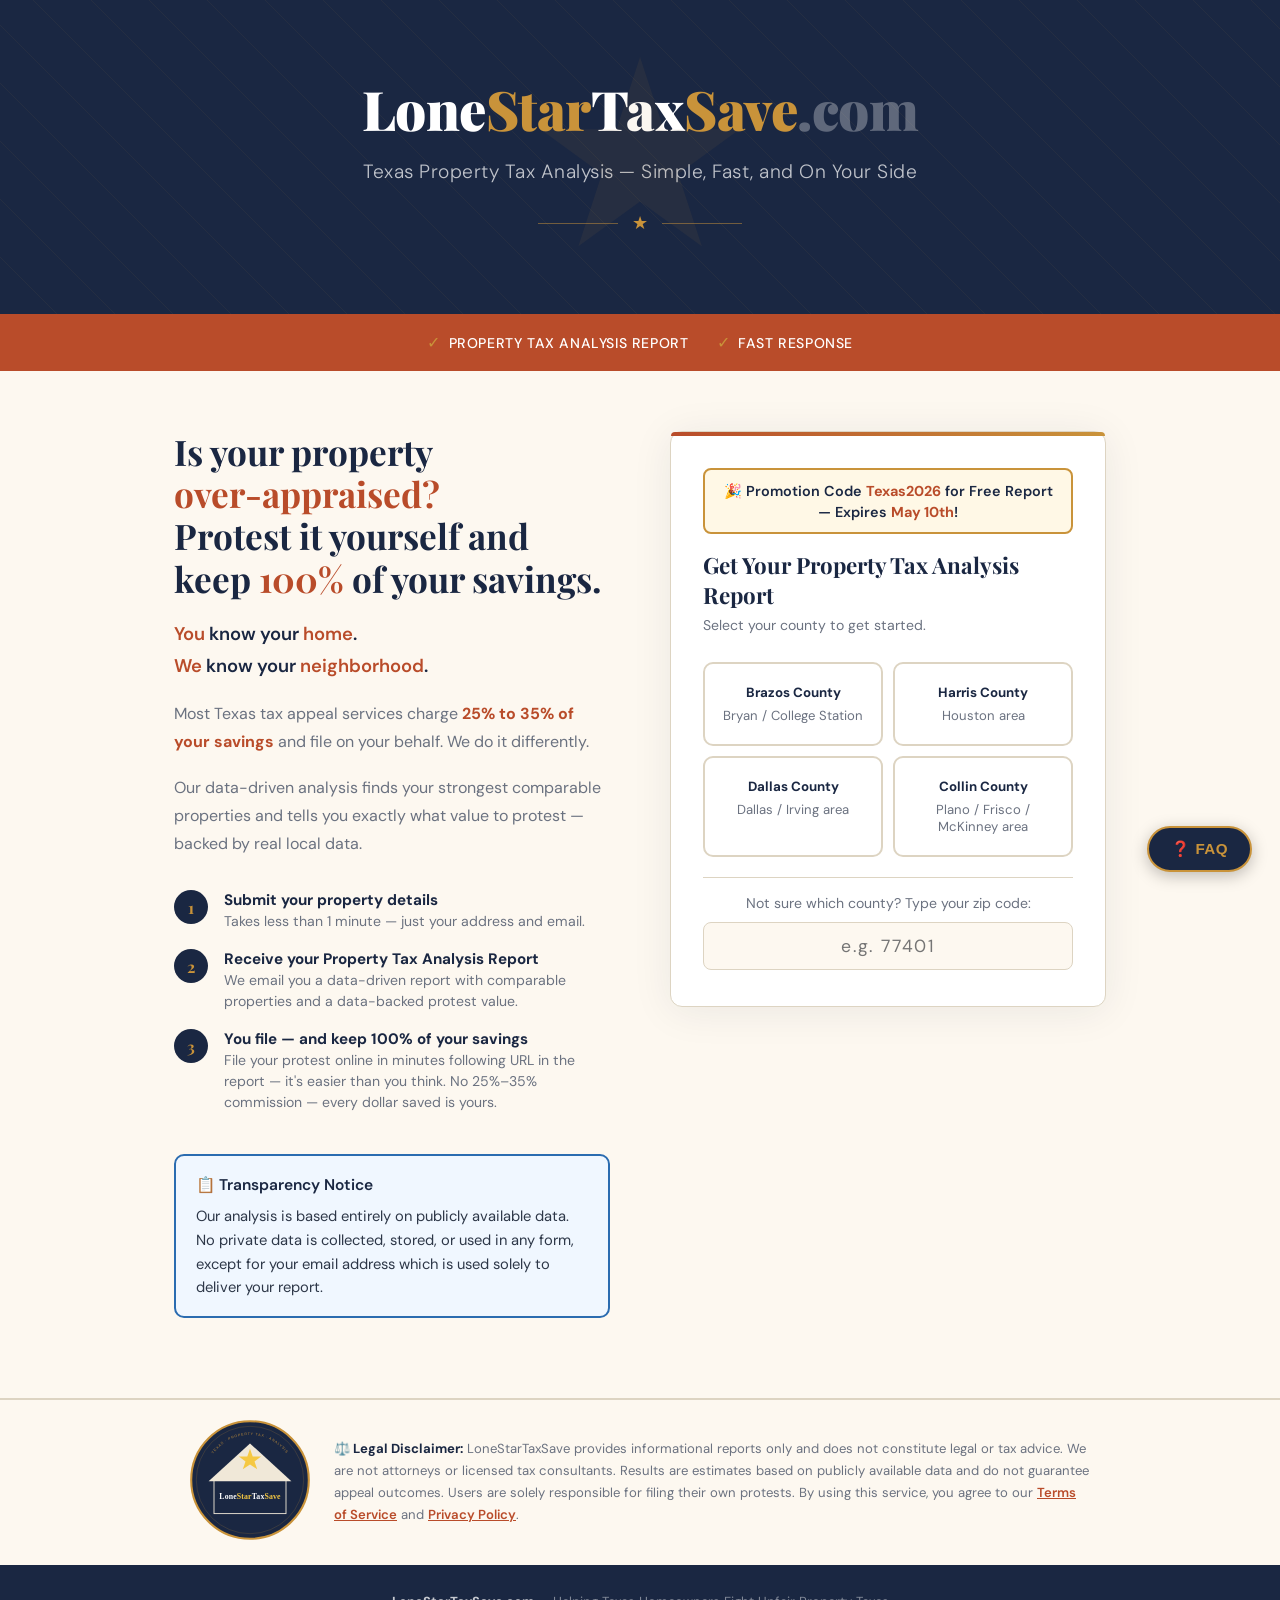
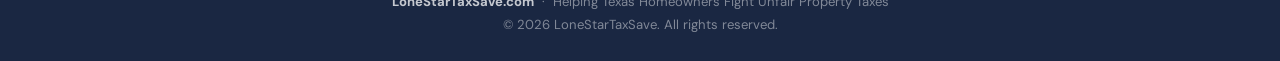
<file: index.html>
<!DOCTYPE html>
<html lang="en">
<head>
  <meta charset="UTF-8" />
  <meta name="viewport" content="width=device-width, initial-scale=1.0"/>
  <title>LoneStarTaxSave — Property Tax Analysis Service</title>
  <meta name="description" content="Free Property Tax Analysis Report for Texas homeowners. Get comparable-based evidence to protest your over-appraised property. Serving Brazos and Harris County." />
  <link rel="icon" type="image/svg+xml" href="data:image/svg+xml,<svg xmlns='http://www.w3.org/2000/svg' viewBox='0 0 100 100'><rect width='100' height='100' rx='18' fill='%231a2742'/><text y='.9em' font-size='72' x='50%' text-anchor='middle' dominant-baseline='top' fill='%23c9933a'>★</text></svg>">
  <link rel="preconnect" href="https://fonts.googleapis.com">
  <link href="https://fonts.googleapis.com/css2?family=Playfair+Display:wght@700;900&family=DM+Sans:wght@300;400;500&display=swap" rel="stylesheet">
  <style>
    *, *::before, *::after { box-sizing: border-box; margin: 0; padding: 0; }
    html, body { overflow-x: hidden; }

    :root {
      --tan:    #f5efe4;
      --cream:  #fdf8f0;
      --rust:   #b94c2a;
      --rust2:  #d95f35;
      --navy:   #1a2742;
      --gold:   #c9933a;
      --mid:    #6b7280;
      --border: #ddd4c2;
    }

    html { scroll-behavior: smooth; }

    body {
      background: var(--cream);
      color: var(--navy);
      font-family: 'DM Sans', sans-serif;
      min-height: 100vh;
      overflow-x: hidden;
    }

    /* ── HERO ───────────────────────────────────── */
    header {
      position: relative;
      background: var(--navy);
      padding: 72px 24px 80px;
      text-align: center;
      overflow: hidden;
    }
    header::before {
      content: '';
      position: absolute;
      inset: 0;
      background:
        repeating-linear-gradient(
          45deg,
          transparent,
          transparent 40px,
          rgba(201,147,58,.06) 40px,
          rgba(201,147,58,.06) 41px
        );
    }
    /* lone star */
    header::after {
      content: '★';
      position: absolute;
      top: 50%; left: 50%;
      transform: translate(-50%, -50%);
      font-size: 260px;
      color: rgba(201,147,58,.07);
      line-height: 1;
      pointer-events: none;
      user-select: none;
    }

    .site-name {
      font-family: 'Playfair Display', serif;
      font-size: clamp(2rem, 5vw, 3.4rem);
      font-weight: 900;
      color: #fff;
      letter-spacing: -.5px;
      position: relative;
    }
    .site-name span { color: var(--gold); }

    .tagline {
      margin-top: 14px;
      font-size: clamp(.95rem, 2vw, 1.2rem);
      font-weight: 300;
      color: rgba(255,255,255,.72);
      letter-spacing: .5px;
      position: relative;
    }

    .star-divider {
      margin: 28px auto 0;
      display: flex;
      align-items: center;
      justify-content: center;
      gap: 14px;
      position: relative;
    }
    .star-divider::before,
    .star-divider::after {
      content: '';
      width: 80px; height: 1px;
      background: var(--gold);
      opacity: .5;
    }
    .star-divider span { color: var(--gold); font-size: 1.1rem; }

    /* ── VALUE STRIPS ───────────────────────────── */
    .value-strip {
      background: var(--rust);
      padding: 18px 24px;
      display: flex;
      flex-wrap: wrap;
      justify-content: center;
      gap: 28px;
    }
    .value-strip p {
      color: #fff;
      font-size: .88rem;
      font-weight: 500;
      letter-spacing: .6px;
      text-transform: uppercase;
      display: flex;
      align-items: center;
      gap: 8px;
    }
    .value-strip p::before { content: '✓'; font-size: 1rem; color: var(--gold); }

    /* ── MAIN LAYOUT ────────────────────────────── */
    main {
      max-width: 980px;
      margin: 0 auto;
      padding: 60px 24px 80px;
      display: grid;
      grid-template-columns: 1fr 1fr;
      gap: 60px;
      align-items: start;
    }
    @media (max-width: 700px) {
      main { grid-template-columns: 1fr; gap: 40px; padding: 40px 20px 60px; }
      .copy h2 { font-size: clamp(1.5rem, 7vw, 2rem); }
      .form-card { padding: 28px 20px; }
    }

    /* ── LEFT COPY ──────────────────────────────── */
    .copy h2 {
      font-family: 'Playfair Display', serif;
      font-size: clamp(1.6rem, 3vw, 2.2rem);
      font-weight: 700;
      line-height: 1.2;
      color: var(--navy);
    }
    .copy h2 em {
      font-style: normal;
      color: var(--rust);
    }
    .copy p {
      margin-top: 18px;
      font-size: 1rem;
      line-height: 1.75;
      color: var(--mid);
    }

    .steps { margin-top: 32px; display: flex; flex-direction: column; gap: 18px; }
    .step {
      display: flex;
      gap: 16px;
      align-items: flex-start;
    }
    .step-num {
      flex-shrink: 0;
      width: 34px; height: 34px;
      border-radius: 50%;
      background: var(--navy);
      color: var(--gold);
      font-family: 'Playfair Display', serif;
      font-weight: 700;
      font-size: 1rem;
      display: flex; align-items: center; justify-content: center;
    }
    .step-text strong { display: block; font-size: .95rem; color: var(--navy); }
    .step-text span { font-size: .88rem; color: var(--mid); }

    /* ── FORM CARD ──────────────────────────────── */
    .form-card {
      background: #fff;
      border: 1px solid var(--border);
      border-radius: 12px;
      padding: 36px 32px;
      box-shadow: 0 4px 40px rgba(26,39,66,.08);
      position: relative;
    }
    .form-card::before {
      content: '';
      position: absolute;
      top: 0; left: 0; right: 0;
      height: 4px;
      background: linear-gradient(90deg, var(--rust), var(--gold));
      border-radius: 12px 12px 0 0;
    }

    .form-card h3 {
      font-family: 'Playfair Display', serif;
      font-size: 1.4rem;
      color: var(--navy);
      margin-bottom: 6px;
    }
    .form-card .sub {
      font-size: .88rem;
      color: var(--mid);
      margin-bottom: 28px;
    }

    label {
      display: block;
      font-size: .82rem;
      font-weight: 500;
      letter-spacing: .5px;
      text-transform: uppercase;
      color: var(--navy);
      margin-bottom: 6px;
    }
    .county-btn {
      display: flex;
      flex-direction: column;
      align-items: center;
      gap: 6px;
      padding: 20px 12px;
      background: white;
      border: 2px solid var(--border);
      border-radius: 10px;
      cursor: pointer;
      font-family: 'DM Sans', sans-serif;
      color: var(--navy);
      transition: border-color .2s, box-shadow .2s, background .2s;
      text-align: center;
    }
    .county-btn span:last-child { font-size: 0.82rem; color: var(--mid); font-weight: 400; }
    .county-btn:hover  { border-color: var(--rust); box-shadow: 0 2px 12px rgba(185,76,42,.15); }
    .county-btn.selected { border-color: var(--rust); background: #fff5f2; box-shadow: 0 2px 12px rgba(185,76,42,.15); }

    .field { margin-bottom: 18px; }

    input[type="text"],
    input[type="email"],
    input[type="number"] {
      width: 100%;
      padding: 11px 14px;
      border: 1.5px solid var(--border);
      border-radius: 7px;
      font-family: 'DM Sans', sans-serif;
      font-size: .97rem;
      color: var(--navy);
      background: var(--cream);
      transition: border-color .2s, box-shadow .2s;
      outline: none;
    }
    input:focus {
      border-color: var(--rust);
      box-shadow: 0 0 0 3px rgba(185,76,42,.12);
      background: #fff;
    }

    .row2 { display: grid; grid-template-columns: 1fr 1fr; gap: 14px; }

    .btn {
      width: 100%;
      margin-top: 8px;
      padding: 14px;
      background: var(--rust);
      color: #fff;
      border: none;
      border-radius: 7px;
      font-family: 'DM Sans', sans-serif;
      font-size: 1rem;
      font-weight: 500;
      letter-spacing: .4px;
      cursor: pointer;
      display: flex;
      align-items: center;
      justify-content: center;
      gap: 8px;
      transition: background .2s, transform .1s;
    }
    .btn:hover { background: var(--rust2); }
    .btn:active { transform: scale(.98); }
    .btn .star { color: var(--gold); font-size: 1.1rem; }

    .privacy-note {
      margin-top: 14px;
      font-size: .78rem;
      color: var(--mid);
      text-align: center;
      line-height: 1.5;
    }

    /* ── SUCCESS ────────────────────────────────── */
    .success-box {
      display: none;
      text-align: center;
      padding: 20px 0;
    }
    .success-icon {
      width: 68px; height: 68px;
      background: #f0faf4;
      border-radius: 50%;
      display: flex; align-items: center; justify-content: center;
      margin: 0 auto 20px;
      font-size: 2rem;
      border: 2px solid #4caf76;
    }
    .success-box h3 {
      font-family: 'Playfair Display', serif;
      font-size: 1.5rem;
      color: var(--navy);
      margin-bottom: 12px;
    }
    .success-box p {
      font-size: .97rem;
      color: var(--mid);
      line-height: 1.7;
    }
    .success-box .hl { color: var(--rust); font-weight: 500; }
    .referral-btn {
      padding: 9px 16px;
      border: 1.5px solid var(--navy);
      border-radius: 20px;
      background: white;
      color: var(--navy);
      font-family: 'DM Sans', sans-serif;
      font-size: 0.88rem;
      font-weight: 600;
      cursor: pointer;
      transition: background .2s, color .2s;
    }
    .referral-btn:hover { background: var(--navy); color: white; }
    .referral-btn.selected { background: var(--navy); color: white; }
    .referral-btn:disabled { opacity: 0.5; cursor: default; }

    /* ── FOOTER ─────────────────────────────────── */
    footer {
      background: var(--navy);
      color: rgba(255,255,255,.45);
      text-align: center;
      padding: 28px 24px;
      font-size: .82rem;
    }
    footer strong { color: rgba(255,255,255,.75); }
  
  .faq-section {
    background: #f5efe4;
    padding: 60px 20px;
  }
  .faq-section .section-title {
    text-align: center;
    color: #1a2742;
    font-size: 1.8rem;
    margin-bottom: 36px;
  }
  .faq-item {
    background: white;
    border-radius: 10px;
    margin-bottom: 16px;
    border: 1px solid #ddd4c2;
    overflow: hidden;
    max-width: 800px;
    margin-left: auto;
    margin-right: auto;
    margin-bottom: 16px;
  }
  .faq-question {
    padding: 20px 24px;
    font-weight: 700;
    color: #1a2742;
    font-size: 1.05rem;
    cursor: pointer;
    display: flex;
    justify-content: space-between;
    align-items: center;
  }
  .faq-question::after {
    content: "+";
    font-size: 1.4rem;
    color: #c9933a;
    font-weight: 300;
  }
  .faq-answer {
    padding: 0 24px 20px;
    color: #4b5563;
    line-height: 1.7;
    font-size: 0.97rem;
  }
  .faq-answer ul {
    margin: 8px 0 0 0;
    padding-left: 20px;
  }
  .faq-answer li {
    margin-bottom: 8px;
  }
  .faq-answer p {
    margin: 0 0 8px 0;
  }
  
  .faq-btn {
    position: fixed;
    bottom: 28px;
    right: 28px;
    background: #1a2742;
    color: #c9933a;
    border: 2px solid #c9933a;
    border-radius: 50px;
    padding: 12px 22px;
    font-size: 0.95rem;
    font-weight: 700;
    cursor: pointer;
    z-index: 999;
    box-shadow: 0 4px 16px rgba(0,0,0,0.25);
    transition: background 0.2s;
    letter-spacing: 0.03em;
  }
  .faq-btn:hover { background: #243457; }

  .faq-overlay {
    display: none;
    position: fixed;
    inset: 0;
    background: rgba(0,0,0,0.55);
    z-index: 1000;
    align-items: center;
    justify-content: center;
  }
  .faq-overlay.open { display: flex; }

  .faq-modal {
    background: white;
    border-radius: 14px;
    max-width: 680px;
    width: 92%;
    max-height: 80vh;
    overflow-y: auto;
    padding: 36px 32px;
    position: relative;
    box-shadow: 0 20px 60px rgba(0,0,0,0.3);
  }
  .faq-modal h2 {
    color: #1a2742;
    font-size: 1.5rem;
    margin: 0 0 24px;
    border-bottom: 2px solid #c9933a;
    padding-bottom: 12px;
  }
  .faq-close {
    position: absolute;
    top: 16px;
    right: 20px;
    font-size: 1.6rem;
    cursor: pointer;
    color: #6b7280;
    background: none;
    border: none;
    line-height: 1;
  }
  .faq-close:hover { color: #1a2742; }
  .faq-item {
    margin-bottom: 24px;
    border-bottom: 1px solid #f0e8d8;
    padding-bottom: 20px;
  }
  .faq-item:last-child { border-bottom: none; margin-bottom: 0; }
  .faq-q {
    font-weight: 700;
    color: #1a2742;
    font-size: 1.02rem;
    margin-bottom: 10px;
  }
  .faq-a {
    color: #4b5563;
    line-height: 1.7;
    font-size: 0.95rem;
  }
  .faq-a ul { margin: 6px 0 0; padding-left: 20px; }
  .faq-a li { margin-bottom: 6px; }
  .faq-a p { margin: 0 0 6px; }
    .cached-banner {
    display: none;
    background: #fff8e6;
    border: 2px solid #c9933a;
    border-radius: 10px;
    padding: 16px 20px;
    margin-bottom: 20px;
    color: #1a2742;
    font-size: 0.95rem;
    line-height: 1.6;
    text-align: center;
  }
  .cached-banner.show { display: block; }
  .cached-banner a { color: #b94c2a; font-weight: 600; }
</style>
</head>
<body>

<header>
  <p class="site-name">Lone<span>Star</span>Tax<span>Save</span><span style="color:rgba(255,255,255,.3)">.com</span></p>
  <p class="tagline">Texas Property Tax Analysis — Simple, Fast, and On Your Side</p>
  <div class="star-divider"><span>★</span></div>
</header>

<div class="value-strip">
  <p>Property Tax Analysis Report</p>
  <p>Fast Response</p>
</div>

<main>
  <!-- LEFT COPY -->
  <div class="copy">
    <h2>Is your property<br><em>over-appraised?</em><br>Protest it yourself and<br>keep <em>100%</em> of your savings.</h2>
    <p style="font-size:1.15rem;font-weight:600;color:var(--navy);margin-bottom:12px;"><span style="color:var(--rust);">You</span> know your <span style="color:var(--rust);">home</span>.<br><span style="color:var(--rust);">We</span> know your <span style="color:var(--rust);">neighborhood</span>.</p>
    
    <p>Most Texas tax appeal services charge <strong style="color:var(--rust)">25% to 35% of your savings</strong> and file on your behalf. We do it differently.</p>
    <p>Our data-driven analysis finds your strongest comparable properties and tells you exactly what value to protest — backed by real local data.</p>

    <div class="steps">
      <div class="step">
        <div class="step-num">1</div>
        <div class="step-text">
          <strong>Submit your property details</strong>
          <span>Takes less than 1 minute — just your address and email.</span>
        </div>
      </div>
      <div class="step">
        <div class="step-num">2</div>
        <div class="step-text">
          <strong>Receive your Property Tax Analysis Report</strong>
          <span>We email you a data-driven report with comparable properties and a data-backed protest value.</span>
        </div>
      </div>
      <div class="step">
        <div class="step-num">3</div>
        <div class="step-text">
          <strong>You file — and keep 100% of your savings</strong>
          <span>File your protest online in minutes following URL in the report  — it's easier than you think. No 25%–35% commission — every dollar saved is yours.</span>
        </div>
      </div>
      <div style="margin-top:24px;background:#f0f7ff;border:2px solid #2b6cb0;border-radius:10px;padding:16px 20px;">
        <p style="margin:0;font-size:0.97rem;color:#1a2742;font-weight:600;">
          📋 Transparency Notice
        </p>
        <p style="margin:6px 0 0;font-size:0.92rem;color:#2d3748;line-height:1.6;">
          Our analysis is based entirely on publicly available data. No private data is collected, stored, or used in any form, except for your email address which is used solely to deliver your report.
        </p>
      </div>
    </div>
  </div>

  <!-- FORM CARD -->
  <div class="form-card">
    <div id="form-section">
      <div class="cached-banner" id="cached-banner">
        📬 <strong>We already sent a report for this address!</strong><br>
        Please check your inbox and spam folder. Need help? Contact us at
        <a href="mailto:support@lonestartaxsave.com">support@lonestartaxsave.com</a>
      </div>
      <div style="background:#fff8e6;border:2px solid #c9933a;border-radius:8px;padding:10px 16px;margin-bottom:16px;text-align:center;">
        <span style="color:#1a2742;font-size:0.9rem;font-weight:600;">
          🎉 Promotion Code <strong style="color:#b94c2a;">Texas2026</strong> for Free Report — Expires <strong style="color:#b94c2a;">May 10th</strong>!
        </span>
      </div>
      <h3>Get Your Property Tax Analysis Report</h3>
      <p class="sub">Select your county to get started.</p>


      <!-- STEP 1: County Tabs + Zip Lookup -->
      <div id="county-step">

        <!-- County tabs -->
        <div id="county-list" style="display:grid;grid-template-columns:1fr 1fr;gap:10px;margin-top:16px;"></div>

        <!-- Zip code lookup -->
        <div style="margin-top:20px;padding-top:16px;border-top:1px solid #ddd4c2;">
          <p style="font-size:0.88rem;color:var(--mid);margin-bottom:10px;text-align:center;">
            Not sure which county? Type your zip code:
          </p>
          <input type="text" id="zip-input" placeholder="e.g. 77401" maxlength="5"
            oninput="handleZipInput(this.value)"
            style="width:100%;padding:12px 16px;border:1.5px solid #ddd4c2;border-radius:8px;
                   font-size:1.1rem;color:#1a2742;box-sizing:border-box;letter-spacing:0.1em;text-align:center;"/>
          <p id="zip-result" style="display:none;margin-top:10px;font-size:0.92rem;font-weight:600;color:#1a2742;text-align:center;"></p>
        </div>

        <p id="county-none" style="display:none;color:var(--mid);font-size:0.9rem;margin-top:12px;text-align:center;line-height:1.6;">
          We're not currently serving this county.<br>We're expanding — stay tuned!
        </p>
      </div>

      <!-- STEP 2: Single Dynamic Form -->
      <div id="county-form" style="display:none;">
        <div id="form-error" style="display:none;background:#fff5f5;border:1.5px solid #e53e3e;border-radius:8px;padding:12px 16px;margin-bottom:16px;color:#c53030;font-size:0.92rem;line-height:1.6;"></div>
        <div style="display:flex;align-items:center;gap:10px;margin:16px 0 20px;">
          <button onclick="backToCounty()" style="background:none;border:none;cursor:pointer;color:var(--rust);font-size:0.9rem;font-weight:600;padding:0;">← Change County</button>
          <span id="county-label" style="color:var(--mid);font-size:0.9rem;"></span>
        </div>
        <div class="field">
          <label for="f_street">Street Address  <span style="color:#6b7280; text-transform: none !important; font-weight:400;font-size:0.85rem;">(e.g., 1234 Star Dr)</span></label>
          <input type="text" id="f_street" placeholder="Match the address on your appraisal notice" />
        </div>
        <div class="field" id="f_id_field">
          <label id="f_id_label" for="f_id">Property ID <span style="color:#6b7280;font-weight:400;font-size:0.85rem;">(Optional)</span></label>
          <input type="text" id="f_id" placeholder="" />
        </div>
        <div class="field">
          <label for="f_city">City</label>
          <input type="text" id="f_city" placeholder="e.g. College Station" />
        </div>
        <div class="field">
          <label for="f_email">Your Email Address</label>
          <input type="email" id="f_email" placeholder="you@example.com" />
        </div>
        <div class="field">
          <label for="f_invite">Promo Code</label>
          <input type="text" id="f_invite" placeholder="Enter your promo code" />
        </div>
        <input type="text" name="_gotcha" style="display:none">
        <button class="btn" id="submit-btn" onclick="handleSubmit()">
          <span class="star">★</span> Submit — Get My Analysis Report
        </button>
        <p class="privacy-note">🔒 Your information is private and never sold. Texas residents only.</p>
      </div>
    </div>

    <!-- SUCCESS MESSAGE -->
    <div class="success-box" id="success-section">
      <div class="success-icon">✓</div>
      <h3>Thank You!</h3>
      <p>
        We received your request and are currently working on it.
        Please expect your <span class="hl">Property Tax Analysis Report</span> in your email within <span class="hl" id="report-timing">1 hour</span>.
      </p>
      <p style="margin-top:14px;">📬 Please check your <strong>inbox and spam/junk folder</strong>. If you find it in spam, mark it as <strong>"Not Spam"</strong> to ensure future emails reach you directly.</p>
      <p style="margin-top:14px;">💬 Questions? Contact us at <a href="mailto:support@lonestartaxsave.com" style="color:var(--rust);font-weight:600;">support@lonestartaxsave.com</a></p>

      <!-- How did you hear about us -->
      <div id="referral-section" style="margin-top:24px;padding:18px 20px;background:#fdf8f0;border-radius:10px;border:1.5px solid #ddd4c2;text-align:left;">
        <p style="font-size:0.95rem;font-weight:600;color:var(--navy);margin-bottom:12px;">How did you hear about us?</p>
        <div style="display:flex;flex-wrap:wrap;gap:10px;">
          <button onclick="selectReferral(this, 'Friends/Family')"  class="referral-btn">👥 Friends / Family</button>
          <button onclick="selectReferral(this, 'Nextdoor')"        class="referral-btn">🏘️ Nextdoor</button>
          <button onclick="selectReferral(this, 'Facebook')"        class="referral-btn">📘 Facebook</button>
          <button onclick="selectReferral(this, 'Reddit')"          class="referral-btn">🤖 Reddit</button>
          <button onclick="selectReferral(this, 'Google Search')"   class="referral-btn">🔍 Google Search</button>
          <button onclick="selectReferral(this, 'Other')"           class="referral-btn">💬 Other</button>
        </div>
        <p id="referral-thanks" style="display:none;margin-top:12px;font-size:0.88rem;color:var(--rust);font-weight:600;">Thanks for letting us know! 🙏</p>
      </div>

      <button class="btn" style="margin-top:24px;" onclick="resetForm()">
        <span class="star">★</span> Submit Another Property
      </button>
    </div>
  </div>
</main>

<!-- Legal Disclaimer Banner -->
  <div style="background:#fdf8f0;border-top:2px solid #ddd4c2;padding:20px 32px;">
    <div style="max-width:900px;margin:0 auto;display:flex;align-items:center;gap:24px;">
      <div style="flex-shrink:0;">
        <svg width="120" height="120" viewBox="0 0 400 400" xmlns="http://www.w3.org/2000/svg">
          <circle cx="200" cy="200" r="196" fill="#1a2742"/>
          <circle cx="200" cy="200" r="196" fill="none" stroke="#c9933a" stroke-width="7"/>
          <circle cx="200" cy="200" r="179" fill="none" stroke="#c9933a" stroke-width="1.5" opacity="0.4"/>
          <rect x="80" y="200" width="240" height="112" fill="#1a2742" stroke="#f0e8d8" stroke-width="3"/>
          <polygon points="62,204 200,78 338,204" fill="#f0e8d8"/>
          <polygon points="200,96 209,122 237,122 215,138 224,164 200,148 176,164 185,138 163,122 191,122" fill="#f5c842"/>
          <text x="200" y="262" text-anchor="middle" font-family="Georgia,serif" font-size="26" font-weight="700" letter-spacing="0.5">
            <tspan fill="#ffffff">Lone</tspan><tspan fill="#f5c842">Star</tspan><tspan fill="#ffffff">Tax</tspan><tspan fill="#f5c842">Save</tspan>
          </text>
          <path id="dArc" d="M 50,200 A 150,150 0 0,1 350,200" fill="none"/>
          <text font-family="Arial,sans-serif" font-size="12" fill="#c9933a" letter-spacing="2.5" opacity="0.9">
            <textPath href="#dArc" startOffset="50%" text-anchor="middle">TEXAS  ·  PROPERTY TAX  ·  ANALYSIS</textPath>
          </text>
        </svg>
      </div>
      <p style="margin:0;font-size:0.82rem;color:#6b7280;line-height:1.7;">
        <strong style="color:#1a2742;">⚖️ Legal Disclaimer:</strong> LoneStarTaxSave provides informational reports only and does not constitute legal or tax advice. We are not attorneys or licensed tax consultants. Results are estimates based on publicly available data and do not guarantee appeal outcomes. Users are solely responsible for filing their own protests. By using this service, you agree to our
        <a href="#" onclick="document.getElementById('termsModal').style.display='flex';return false;" style="color:#b94c2a;font-weight:600;">Terms of Service</a> and
        <a href="#" onclick="document.getElementById('privacyModal').style.display='flex';return false;" style="color:#b94c2a;font-weight:600;">Privacy Policy</a>.
      </p>
    </div>
  </div>

  <footer>
  <strong>LoneStarTaxSave.com</strong> &nbsp;·&nbsp; Helping Texas Homeowners Fight Unfair Property Taxes<br>
  <span style="margin-top:6px;display:inline-block">© 2026 LoneStarTaxSave. All rights reserved.</span>
</footer>

<script>
  // ── COUNTY CONFIG — add new counties here only ─────────────────────────────
  const COUNTIES = [
    {
      name:        'Brazos County',
      description: 'Bryan / College Station',
      api:         'https://api.lonestartaxsave.com/submit',
      id_label:    'Property ID',
      id_placeholder: 'e.g. 123456 — found on your appraisal notice',
      id_field:    'prop_id',
      city_hint:   'e.g. College Station',
      timing:      '1 hour',
    },
    {
      name:        'Harris County',
      description: 'Houston area',
      api:         'https://harris-api.lonestartaxsave.com/submit',
      id_label:    'Account Number',
      id_placeholder: 'e.g. 0450090000029 — 13 digits on your HCAD notice',
      id_field:    'acct',
      city_hint:   'e.g. Houston',
      timing:      'minutes',
    },
    {
      name:        'Dallas County',
      description: 'Dallas / Irving area',
      api:         'https://dallas-api.lonestartaxsave.com/submit',
      id_label:    'Account Number',
      id_placeholder: 'e.g. 00000123456789 — found on your DCAD notice',
      id_field:    'acct',
      city_hint:   'e.g. Dallas',
      timing:      'minutes',
    },
    {
      name:        'Collin County',
      description: 'Plano / Frisco / McKinney area',
      api:         'https://collin-api.lonestartaxsave.com/submit',
      id_label:    'Property ID',
      id_placeholder: 'e.g. 2761347 — found on your CCAD notice',
      id_field:    'acct',
      city_hint:   'e.g. Plano',
      timing:      'minutes',
    },
  ];

  let selectedCounty = null;

  // ── ZIP → COUNTY MAPPING ──────────────────────────────────────────────────
  const ZIP_TO_COUNTY = {"75001":"Dallas County","75002":"Collin County","75006":"Dallas County","75007":"Dallas County","75009":"Collin County","75011":"Dallas County","75013":"Collin County","75014":"Dallas County","75015":"Dallas County","75016":"Dallas County","75017":"Dallas County","75019":"Dallas County","75023":"Collin County","75024":"Collin County","75025":"Collin County","75026":"Collin County","75030":"Dallas County","75033":"Collin County","75034":"Collin County","75035":"Collin County","75037":"Dallas County","75038":"Dallas County","75039":"Dallas County","75040":"Dallas County","75041":"Dallas County","75042":"Dallas County","75043":"Dallas County","75044":"Dallas County","75045":"Dallas County","75046":"Dallas County","75047":"Dallas County","75048":"Collin County","75049":"Dallas County","75050":"Dallas County","75051":"Dallas County","75052":"Dallas County","75053":"Dallas County","75054":"Dallas County","75059":"Dallas County","75060":"Dallas County","75061":"Dallas County","75062":"Dallas County","75063":"Dallas County","75064":"Dallas County","75069":"Collin County","75070":"Collin County","75071":"Collin County","75072":"Collin County","75074":"Collin County","75075":"Collin County","75078":"Collin County","75080":"Collin County","75081":"Dallas County","75082":"Collin County","75083":"Dallas County","75085":"Dallas County","75086":"Collin County","75088":"Dallas County","75089":"Dallas County","75093":"Collin County","75094":"Collin County","75097":"Collin County","75098":"Collin County","75099":"Dallas County","75104":"Dallas County","75106":"Dallas County","75115":"Dallas County","75116":"Dallas County","75121":"Collin County","75123":"Dallas County","75125":"Dallas County","75134":"Dallas County","75137":"Dallas County","75138":"Dallas County","75141":"Dallas County","75146":"Dallas County","75149":"Dallas County","75150":"Dallas County","75154":"Dallas County","75159":"Dallas County","75164":"Collin County","75166":"Collin County","75172":"Dallas County","75173":"Collin County","75180":"Dallas County","75181":"Dallas County","75182":"Dallas County","75185":"Dallas County","75187":"Dallas County","75189":"Collin County","75201":"Dallas County","75202":"Dallas County","75203":"Dallas County","75204":"Dallas County","75205":"Dallas County","75206":"Dallas County","75207":"Dallas County","75208":"Dallas County","75209":"Dallas County","75210":"Dallas County","75211":"Dallas County","75212":"Dallas County","75214":"Dallas County","75215":"Dallas County","75216":"Dallas County","75217":"Dallas County","75218":"Dallas County","75219":"Dallas County","75220":"Dallas County","75221":"Dallas County","75222":"Dallas County","75223":"Dallas County","75224":"Dallas County","75225":"Dallas County","75226":"Dallas County","75227":"Dallas County","75228":"Dallas County","75229":"Dallas County","75230":"Dallas County","75231":"Dallas County","75232":"Dallas County","75233":"Dallas County","75234":"Dallas County","75235":"Dallas County","75236":"Dallas County","75237":"Dallas County","75238":"Dallas County","75239":"Dallas County","75240":"Dallas County","75241":"Dallas County","75242":"Dallas County","75243":"Dallas County","75244":"Dallas County","75245":"Dallas County","75246":"Dallas County","75247":"Dallas County","75248":"Dallas County","75249":"Dallas County","75250":"Dallas County","75251":"Dallas County","75252":"Collin County","75253":"Dallas County","75254":"Dallas County","75258":"Dallas County","75260":"Dallas County","75262":"Dallas County","75263":"Dallas County","75264":"Dallas County","75265":"Dallas County","75266":"Dallas County","75267":"Dallas County","75270":"Dallas County","75275":"Dallas County","75277":"Dallas County","75283":"Dallas County","75284":"Dallas County","75285":"Dallas County","75286":"Dallas County","75287":"Collin County","75295":"Dallas County","75301":"Dallas County","75303":"Dallas County","75310":"Dallas County","75312":"Dallas County","75313":"Dallas County","75315":"Dallas County","75320":"Dallas County","75323":"Dallas County","75326":"Dallas County","75334":"Dallas County","75336":"Dallas County","75339":"Dallas County","75340":"Dallas County","75342":"Dallas County","75343":"Dallas County","75344":"Dallas County","75346":"Dallas County","75353":"Dallas County","75354":"Dallas County","75355":"Dallas County","75356":"Dallas County","75357":"Dallas County","75358":"Dallas County","75359":"Dallas County","75360":"Dallas County","75363":"Dallas County","75364":"Dallas County","75367":"Dallas County","75368":"Dallas County","75369":"Dallas County","75370":"Collin County","75371":"Dallas County","75372":"Dallas County","75373":"Dallas County","75374":"Dallas County","75376":"Dallas County","75378":"Dallas County","75379":"Dallas County","75380":"Dallas County","75381":"Dallas County","75382":"Dallas County","75386":"Dallas County","75387":"Dallas County","75388":"Dallas County","75389":"Dallas County","75390":"Dallas County","75391":"Dallas County","75392":"Dallas County","75393":"Dallas County","75394":"Dallas County","75395":"Dallas County","75396":"Dallas County","75397":"Dallas County","75398":"Dallas County","75407":"Collin County","75409":"Collin County","75424":"Collin County","75442":"Collin County","75454":"Collin County","75485":"Collin County","77001":"Harris County","77002":"Harris County","77003":"Harris County","77004":"Harris County","77005":"Harris County","77006":"Harris County","77007":"Harris County","77008":"Harris County","77009":"Harris County","77010":"Harris County","77011":"Harris County","77012":"Harris County","77013":"Harris County","77014":"Harris County","77015":"Harris County","77016":"Harris County","77017":"Harris County","77018":"Harris County","77019":"Harris County","77020":"Harris County","77021":"Harris County","77022":"Harris County","77023":"Harris County","77024":"Harris County","77025":"Harris County","77026":"Harris County","77027":"Harris County","77028":"Harris County","77029":"Harris County","77030":"Harris County","77031":"Harris County","77032":"Harris County","77033":"Harris County","77034":"Harris County","77035":"Harris County","77036":"Harris County","77037":"Harris County","77038":"Harris County","77039":"Harris County","77040":"Harris County","77041":"Harris County","77042":"Harris County","77043":"Harris County","77044":"Harris County","77045":"Harris County","77046":"Harris County","77047":"Harris County","77048":"Harris County","77049":"Harris County","77050":"Harris County","77051":"Harris County","77052":"Harris County","77053":"Harris County","77054":"Harris County","77055":"Harris County","77056":"Harris County","77057":"Harris County","77058":"Harris County","77059":"Harris County","77060":"Harris County","77061":"Harris County","77062":"Harris County","77063":"Harris County","77064":"Harris County","77065":"Harris County","77066":"Harris County","77067":"Harris County","77068":"Harris County","77069":"Harris County","77070":"Harris County","77071":"Harris County","77072":"Harris County","77073":"Harris County","77074":"Harris County","77075":"Harris County","77076":"Harris County","77077":"Harris County","77078":"Harris County","77079":"Harris County","77080":"Harris County","77081":"Harris County","77082":"Harris County","77083":"Harris County","77084":"Harris County","77085":"Harris County","77086":"Harris County","77087":"Harris County","77088":"Harris County","77089":"Harris County","77090":"Harris County","77091":"Harris County","77092":"Harris County","77093":"Harris County","77094":"Harris County","77095":"Harris County","77096":"Harris County","77097":"Harris County","77098":"Harris County","77099":"Harris County","77201":"Harris County","77202":"Harris County","77203":"Harris County","77204":"Harris County","77205":"Harris County","77206":"Harris County","77207":"Harris County","77208":"Harris County","77209":"Harris County","77210":"Harris County","77212":"Harris County","77213":"Harris County","77215":"Harris County","77216":"Harris County","77217":"Harris County","77218":"Harris County","77219":"Harris County","77220":"Harris County","77221":"Harris County","77222":"Harris County","77223":"Harris County","77224":"Harris County","77225":"Harris County","77226":"Harris County","77227":"Harris County","77228":"Harris County","77229":"Harris County","77230":"Harris County","77231":"Harris County","77233":"Harris County","77234":"Harris County","77235":"Harris County","77236":"Harris County","77237":"Harris County","77238":"Harris County","77240":"Harris County","77241":"Harris County","77242":"Harris County","77243":"Harris County","77244":"Harris County","77245":"Harris County","77246":"Harris County","77247":"Harris County","77248":"Harris County","77249":"Harris County","77250":"Harris County","77251":"Harris County","77252":"Harris County","77253":"Harris County","77254":"Harris County","77255":"Harris County","77256":"Harris County","77257":"Harris County","77258":"Harris County","77259":"Harris County","77260":"Harris County","77261":"Harris County","77262":"Harris County","77263":"Harris County","77265":"Harris County","77266":"Harris County","77267":"Harris County","77268":"Harris County","77269":"Harris County","77270":"Harris County","77271":"Harris County","77272":"Harris County","77273":"Harris County","77274":"Harris County","77275":"Harris County","77276":"Harris County","77277":"Harris County","77278":"Harris County","77279":"Harris County","77280":"Harris County","77281":"Harris County","77282":"Harris County","77284":"Harris County","77285":"Harris County","77286":"Harris County","77287":"Harris County","77288":"Harris County","77289":"Harris County","77290":"Harris County","77291":"Harris County","77292":"Harris County","77293":"Harris County","77294":"Harris County","77296":"Harris County","77297":"Harris County","77298":"Harris County","77299":"Harris County","77315":"Harris County","77325":"Harris County","77336":"Harris County","77337":"Harris County","77338":"Harris County","77339":"Harris County","77345":"Harris County","77346":"Harris County","77347":"Harris County","77357":"Harris County","77373":"Harris County","77375":"Harris County","77377":"Harris County","77379":"Harris County","77383":"Harris County","77388":"Harris County","77389":"Harris County","77391":"Harris County","77396":"Harris County","77401":"Harris County","77402":"Harris County","77410":"Harris County","77411":"Harris County","77413":"Harris County","77429":"Harris County","77433":"Harris County","77447":"Harris County","77449":"Harris County","77450":"Harris County","77484":"Harris County","77491":"Harris County","77492":"Harris County","77493":"Harris County","77501":"Harris County","77502":"Harris County","77503":"Harris County","77504":"Harris County","77505":"Harris County","77506":"Harris County","77507":"Harris County","77508":"Harris County","77520":"Harris County","77521":"Harris County","77522":"Harris County","77530":"Harris County","77532":"Harris County","77536":"Harris County","77546":"Harris County","77547":"Harris County","77562":"Harris County","77571":"Harris County","77572":"Harris County","77581":"Harris County","77586":"Harris County","77587":"Harris County","77598":"Harris County","77801":"Brazos County","77802":"Brazos County","77803":"Brazos County","77805":"Brazos County","77806":"Brazos County","77807":"Brazos County","77808":"Brazos County","77840":"Brazos County","77841":"Brazos County","77842":"Brazos County","77843":"Brazos County","77844":"Brazos County","77845":"Brazos County","77859":"Brazos County","77862":"Brazos County","77866":"Brazos County","77868":"Brazos County","77881":"Brazos County"}
    
  // ── BUILD COUNTY TABS ──────────────────────────────────────────────────────
  function buildCountyList() {
    const list = document.getElementById('county-list');
    list.innerHTML = '';
    COUNTIES.forEach(c => {
      const btn = document.createElement('button');
      btn.className = 'county-btn';
      btn.innerHTML = `<span style="font-weight:700;color:var(--navy);">${c.name}</span><span>${c.description}</span>`;
      btn.onclick = () => selectCounty(c);
      list.appendChild(btn);
    });
  }

  // ── ZIP LOOKUP ─────────────────────────────────────────────────────────────
  function handleZipInput(val) {
    const zip     = val.trim();
    const result  = document.getElementById('zip-result');
    const noMatch = document.getElementById('county-none');
    result.style.display  = 'none';
    noMatch.style.display = 'none';
    if (zip.length < 5) return;
    const countyName = ZIP_TO_COUNTY[zip]; // e.g. "Harris County"
    if (countyName) {
      const county = COUNTIES.find(c => c.name === countyName);
      if (county) {
        // We serve this county
        result.style.display = 'block';
        result.innerHTML = `✅ Zip <strong>${zip}</strong> → <span style="color:var(--rust);">${countyName}</span>. Loading your form...`;
        setTimeout(() => selectCounty(county), 600);
      } else {
        // Texas county but not served yet
        noMatch.style.display = 'block';
        noMatch.innerHTML = `Zip <strong>${zip}</strong> is in <strong>${countyName}</strong>. We don't serve this county yet — we're expanding soon!`;
      }
    } else if (zip.length === 5) {
      // Not found at all
      noMatch.style.display = 'block';
      noMatch.innerHTML = `Sorry we don't serve that area yet — we're expanding soon! Please select a county above if yours is listed.`;
    }
  }

  // ── SELECT COUNTY ──────────────────────────────────────────────────────────
  function selectCounty(county) {
    selectedCounty = county;
    document.getElementById('county-step').style.display  = 'none';
    document.getElementById('county-form').style.display  = 'block';
    document.getElementById('county-label').textContent   = `${county.name} County — ${county.description}`;
    document.getElementById('f_city').placeholder         = county.city_hint;
    document.getElementById('f_id_label').innerHTML       =
      `${county.id_label} <span style="color:#6b7280;font-weight:400;font-size:0.85rem;">(Optional)</span>`;
    document.getElementById('f_id').placeholder           = county.id_placeholder;
    ['f_street','f_id','f_city','f_email','f_invite'].forEach(id => {
      document.getElementById(id).value = '';
    });
    const errDiv = document.getElementById('form-error');
    errDiv.style.display = 'none';
    errDiv.textContent   = '';
    const btn = document.getElementById('submit-btn');
    btn.disabled = false;
    btn.innerHTML = '<span class="star">★</span> Submit — Get My Analysis Report';
  }

  function backToCounty() {
    selectedCounty = null;
    document.getElementById('county-step').style.display = 'block';
    document.getElementById('county-form').style.display = 'none';
    if (document.getElementById('zip-input')) {
      document.getElementById('zip-input').value = '';
      document.getElementById('zip-result').style.display = 'none';
    }
    document.getElementById('county-none').style.display = 'none';
  }

  function selectReferral(btn, source) {
    // Highlight selected, disable all
    const btns = document.querySelectorAll('.referral-btn');
    btns.forEach(b => { b.classList.remove('selected'); b.disabled = true; });
    btn.classList.add('selected');
    document.getElementById('referral-thanks').style.display = 'block';
    // POST to backend
    fetch('https://api.lonestartaxsave.com/referral', {
      method: 'POST',
      headers: { 'Content-Type': 'application/json' },
      body: JSON.stringify({ source: source })
    }).catch(() => {}); // silent fail — not critical
  }

  function resetForm() {
    document.getElementById('success-section').style.display = 'none';
    document.getElementById('form-section').style.display    = 'block';
    // Reset referral box
    const btns = document.querySelectorAll('.referral-btn');
    btns.forEach(b => { b.classList.remove('selected'); b.disabled = false; });
    document.getElementById('referral-thanks').style.display = 'none';
    backToCounty();
  }

  // ── SUBMIT ─────────────────────────────────────────────────────────────────
  async function handleSubmit() {
    if (!selectedCounty) return;

    const street     = document.getElementById('f_street').value.trim();
    const city       = document.getElementById('f_city').value.trim();
    const email      = document.getElementById('f_email').value.trim();
    const inviteCode = document.getElementById('f_invite').value.trim();
    const idVal      = document.getElementById('f_id').value.trim();

    if (inviteCode !== 'Texas2026') {
      showError('Invalid promo code. Please check your code and try again.');
      return;
    }
    if (!street || !city || !email) {
      showError('Please fill in all required fields before submitting.');
      return;
    }
    const emailRx = /^[^\s@]+@[^\s@]+\.[^\s@]+$/;
    if (!emailRx.test(email)) {
      showError('Please enter a valid email address.');
      return;
    }

    const btn = document.getElementById('submit-btn');
    btn.disabled  = true;
    btn.innerHTML = 'Submitting…';
    const errDiv  = document.getElementById('form-error');
    errDiv.style.display = 'none';
    errDiv.textContent   = '';

    const body = {
      street_address: street,
      invite_code:    inviteCode,
      city,
      email,
      [selectedCounty.id_field]: idVal,
    };

    try {
      const response = await fetch(selectedCounty.api, {
        method:  'POST',
        headers: { 'Content-Type': 'application/json', 'Accept': 'application/json' },
        body:    JSON.stringify(body),
      });

      if (response.ok) {
        const data = await response.json();
        if (data.error) {
          showError(data.error);
          btn.disabled  = false;
          btn.innerHTML = '<span class="star">★</span> Submit — Get My Analysis Report';
          return;
        }
        if (data.cached) {
          document.getElementById('cached-banner').classList.add('show');
          document.getElementById('cached-banner').scrollIntoView({behavior:'smooth'});
          btn.disabled  = false;
          btn.innerHTML = '<span class="star">★</span> Submit — Get My Analysis Report';
          return;
        }
        document.getElementById('form-section').style.display    = 'none';
        document.getElementById('success-section').style.display = 'block';
        const timing = document.getElementById('report-timing');
        if (timing) timing.textContent = selectedCounty.timing;
      } else {
        const data = await response.json().catch(() => ({}));
        showError(data?.errors?.[0]?.message || 'Submission failed. Please try again.');
        btn.disabled  = false;
        btn.innerHTML = '<span class="star">★</span> Submit — Get My Analysis Report';
      }
    } catch (err) {
      showError('Network error. Please check your connection and try again.');
      btn.disabled  = false;
      btn.innerHTML = '<span class="star">★</span> Submit — Get My Analysis Report';
    }
  }

  function showError(msg) {
    const errDiv = document.getElementById('form-error');
    errDiv.textContent   = msg;
    errDiv.style.display = 'block';
    errDiv.scrollIntoView({behavior:'smooth', block:'nearest'});
  }

  // ── INIT ───────────────────────────────────────────────────────────────────
  document.addEventListener('DOMContentLoaded', () => buildCountyList());
</script>


  <!-- FAQ Button -->
  <button class="faq-btn" onclick="document.getElementById('faqOverlay').classList.add('open')">
    ❓ FAQ
  </button>

  <!-- FAQ Modal -->
  <div class="faq-overlay" id="faqOverlay" onclick="if(event.target===this)this.classList.remove('open')">
    <div class="faq-modal">
      <button class="faq-close" onclick="document.getElementById('faqOverlay').classList.remove('open')">&times;</button>
      <h2>Frequently Asked Questions</h2>

      <div class="faq-item">
        <div class="faq-q">What are valid reasons to protest?</div>
        <div class="faq-a">
          <p>You can protest your appraisal if you believe:</p>
          <ul>
            <li>The appraised (market) value is higher than your property's actual market value.</li>
            <li>Your property was appraised unequally compared to similar neighboring properties.</li>
            <li>There are errors in the appraisal records — such as incorrect size, condition, or ownership information.</li>
          </ul>
        </div>
      </div>

      <div class="faq-item">
        <div class="faq-q">What evidence should I bring?</div>
        <div class="faq-a">
          <p>Strong evidence makes a stronger case. Bring as much of the following as you can:</p>
          <ul>
            <li>The protest report you received from us — it includes comparable property data and a suggested fair value.</li>
            <li>Photos of your property showing needed repairs, damage, or issues affecting value.</li>
            <li>Repair receipts, contractor estimates, or inspection reports.</li>
            <li>An independent appraisal or insurance valuation if available.</li>
            <li>Documentation of any errors in the appraisal record (e.g., incorrect square footage).</li>
          </ul>
        </div>
      </div>

      <div class="faq-item">
        <div class="faq-q">Which counties are currently covered?</div>
        <div class="faq-a">
          <p>We currently support <strong>Brazos County</strong> (College Station, Bryan, and surrounding areas),  <strong>Harris County</strong> (Houston area),  <strong>Dallas County</strong> (Dalls, Irving areas) and  <strong>Collin County</strong> (Plano / Frisco / McKinney area areas) for the 2026 tax year.</p>
          <p>We plan to expand to additional Texas counties in the future. If you would like us to cover your county, please contact us at <a href="mailto:support@lonestartaxsave.com" style="color:#b94c2a;font-weight:600;">support@lonestartaxsave.com</a>.</p>
        </div>
      </div>

      <div class="faq-item">
        <div class="faq-q">How do I submit my appeal?</div>
        <div class="faq-a">
          <p>You have two options:</p>
          <ul>
            <li><strong>By mail:</strong> Complete the <em>Property Owner's Notice of Protest</em> form you received for 2026. Use the information in your protest report to fill out Section 4, then mail it along with any supporting evidence to:<br><strong style="color:#1a2742;">your county CAD address.</strong></li>
            <li><strong>Online:</strong> File your protest directly following the appeal link in the email you receive from us.</li>
          </ul>
        </div>
      </div>

      <div class="faq-item">
        <div class="faq-q">About us?</div>
        <div class="faq-a">
          <p>We are homeowners like you based in College Station. We are pround Aggies. Our team consists of data analysts, AI specialists and realtor agents.</p>
        </ul>
        </div>
      </div>

    </div>
  </div>
  <!-- Terms of Service Modal -->
  <div id="termsModal" style="display:none;position:fixed;inset:0;background:rgba(0,0,0,0.55);z-index:2000;align-items:center;justify-content:center;" onclick="if(event.target===this)this.style.display='none'">
    <div style="background:white;border-radius:14px;max-width:680px;width:92%;max-height:80vh;overflow-y:auto;padding:36px 32px;position:relative;">
      <button onclick="document.getElementById('termsModal').style.display='none'" style="position:absolute;top:16px;right:20px;font-size:1.6rem;cursor:pointer;color:#6b7280;background:none;border:none;">&times;</button>
      <h2 style="color:#1a2742;border-bottom:2px solid #c9933a;padding-bottom:12px;margin:0 0 20px;">Terms of Service</h2>
      <p style="color:#4b5563;line-height:1.7;font-size:0.95rem;">
        <strong>1. Informational Purpose Only</strong><br>
        LoneStarTaxSave provides property tax appraisal analysis reports for informational purposes only. Nothing on this website or in our reports constitutes legal, tax, or financial advice. We are not attorneys or licensed tax consultants.
      </p>
      <p style="color:#4b5563;line-height:1.7;font-size:0.95rem;">
        <strong>2. No Guarantee of Results</strong><br>
        Our reports are estimates based on publicly available data from Brazos CAD. We make no representations or warranties regarding the accuracy of the data or the outcome of any property tax protest.
      </p>
      <p style="color:#4b5563;line-height:1.7;font-size:0.95rem;">
        <strong>3. User Responsibility</strong><br>
        You are solely responsible for reviewing the report, filing your own protest, and any decisions made based on our service. LoneStarTaxSave is not liable for any losses or damages arising from the use of this service.
      </p>
      <p style="color:#4b5563;line-height:1.7;font-size:0.95rem;">
        <strong>4. Data Sources</strong><br>
        All property data used in our analysis is sourced from publicly available records provided by the Brazos Central Appraisal District (Brazos CAD). We do not use or store any private or confidential information beyond your email address.
      </p>
      <p style="color:#4b5563;line-height:1.7;font-size:0.95rem;">
        <strong>5. Changes to Terms</strong><br>
        We reserve the right to modify these terms at any time. Continued use of the service constitutes acceptance of the updated terms.
      </p>
    </div>
  </div>

  <!-- Privacy Policy Modal -->
  <div id="privacyModal" style="display:none;position:fixed;inset:0;background:rgba(0,0,0,0.55);z-index:2000;align-items:center;justify-content:center;" onclick="if(event.target===this)this.style.display='none'">
    <div style="background:white;border-radius:14px;max-width:680px;width:92%;max-height:80vh;overflow-y:auto;padding:36px 32px;position:relative;">
      <button onclick="document.getElementById('privacyModal').style.display='none'" style="position:absolute;top:16px;right:20px;font-size:1.6rem;cursor:pointer;color:#6b7280;background:none;border:none;">&times;</button>
      <h2 style="color:#1a2742;border-bottom:2px solid #c9933a;padding-bottom:12px;margin:0 0 20px;">Privacy Policy</h2>
      <p style="color:#4b5563;line-height:1.7;font-size:0.95rem;">
        <strong>1. Information We Collect</strong><br>
        We collect only the information you provide when submitting a request: your property address and email address. We do not collect any other personal information.
      </p>
      <p style="color:#4b5563;line-height:1.7;font-size:0.95rem;">
        <strong>2. How We Use Your Information</strong><br>
        Your email address is used solely to deliver your property tax analysis report. Your property address is used to generate the report. We do not sell, share, or rent your information to any third parties.
      </p>
      <p style="color:#4b5563;line-height:1.7;font-size:0.95rem;">
        <strong>3. Data Storage</strong><br>
        Your submission data is stored securely on our servers and is used only for the purpose of generating and delivering your report. We retain records for internal quality assurance only.
      </p>
      <p style="color:#4b5563;line-height:1.7;font-size:0.95rem;">
        <strong>4. Third-Party Services</strong><br>
        We use SendGrid to deliver email reports. Your email address is shared with SendGrid solely for this purpose. We also use publicly available data from Brazos CAD. No private data is shared with any other third parties.
      </p>
      <p style="color:#4b5563;line-height:1.7;font-size:0.95rem;">
        <strong>5. Your Rights</strong><br>
        You may request deletion of your data at any time by contacting us at <a href="mailto:support@lonestartaxsave.com" style="color:#b94c2a;">support@lonestartaxsave.com</a>.
      </p>
      <p style="color:#4b5563;line-height:1.7;font-size:0.95rem;">
        <strong>6. Contact</strong><br>
        For any privacy-related questions, please contact us at <a href="mailto:support@lonestartaxsave.com" style="color:#b94c2a;">support@lonestartaxsave.com</a>.
      </p>
    </div>
  </div>

</body>
</html>
</file>
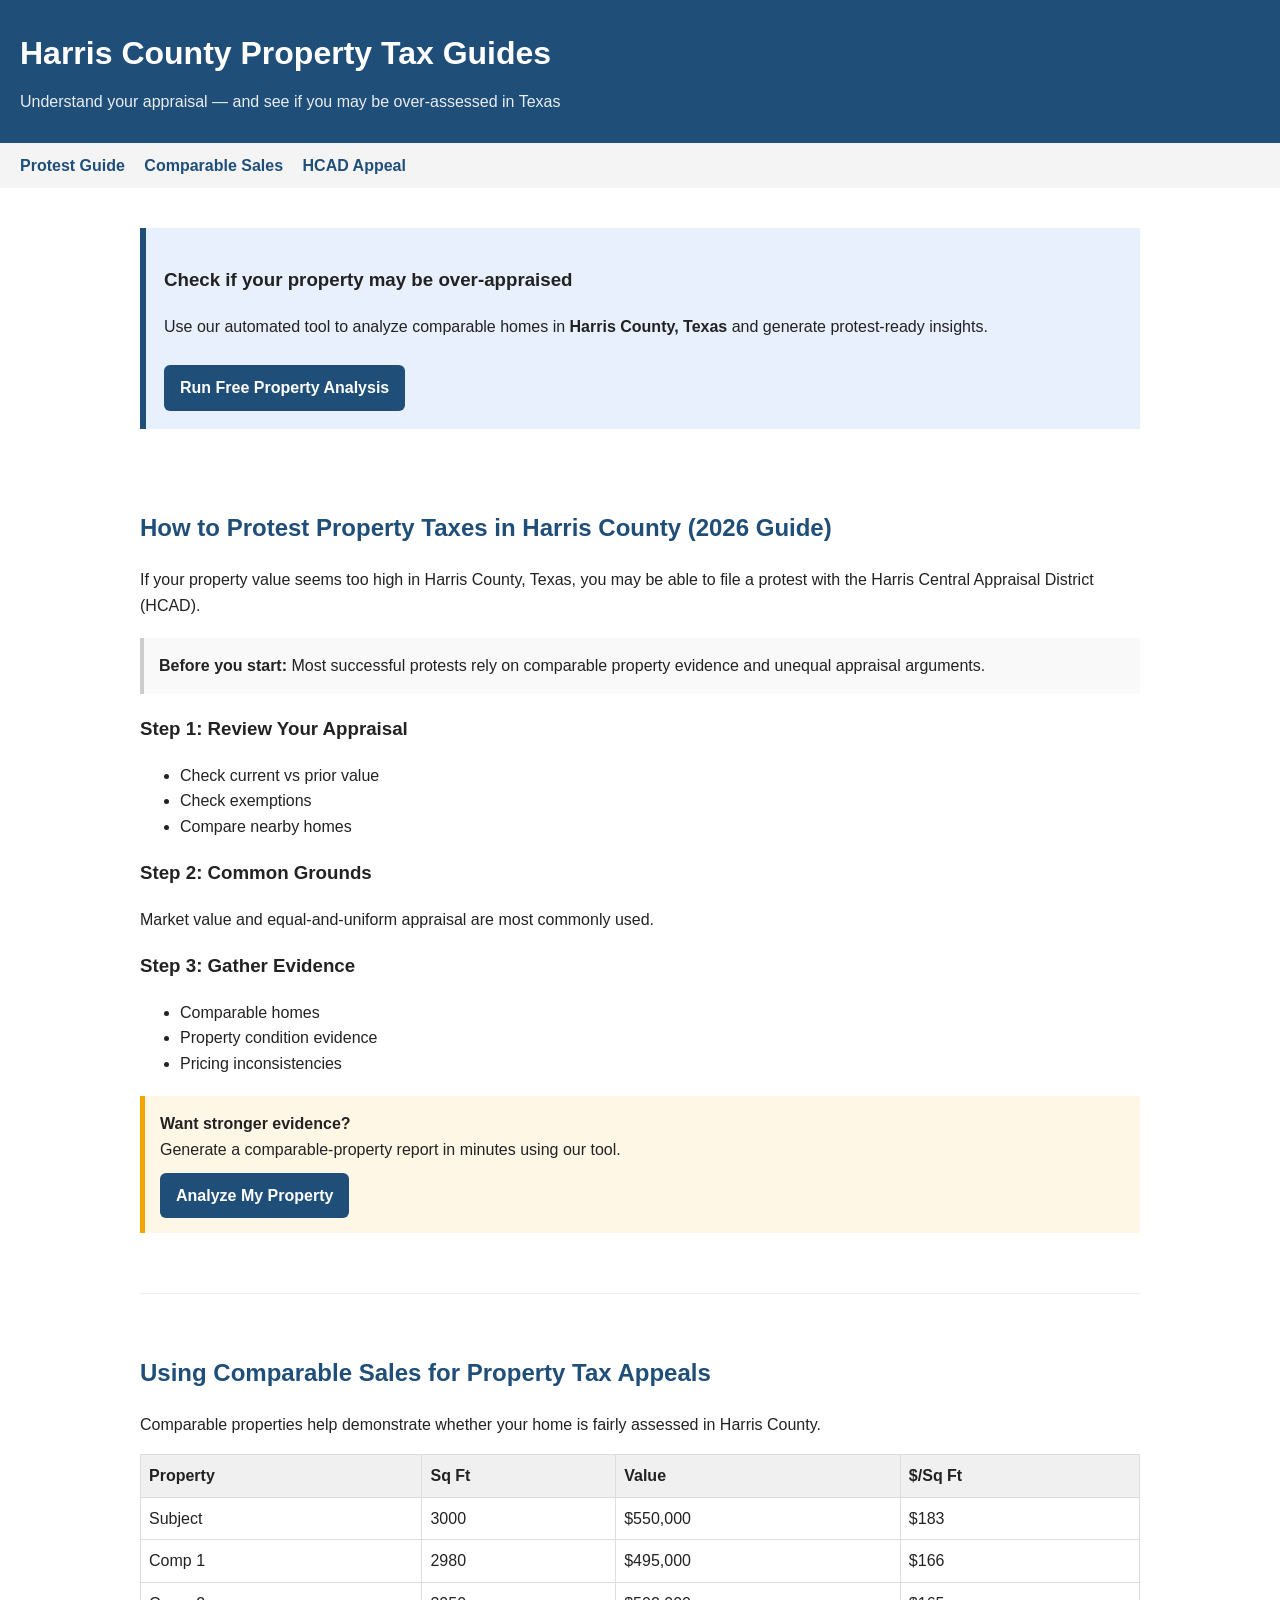
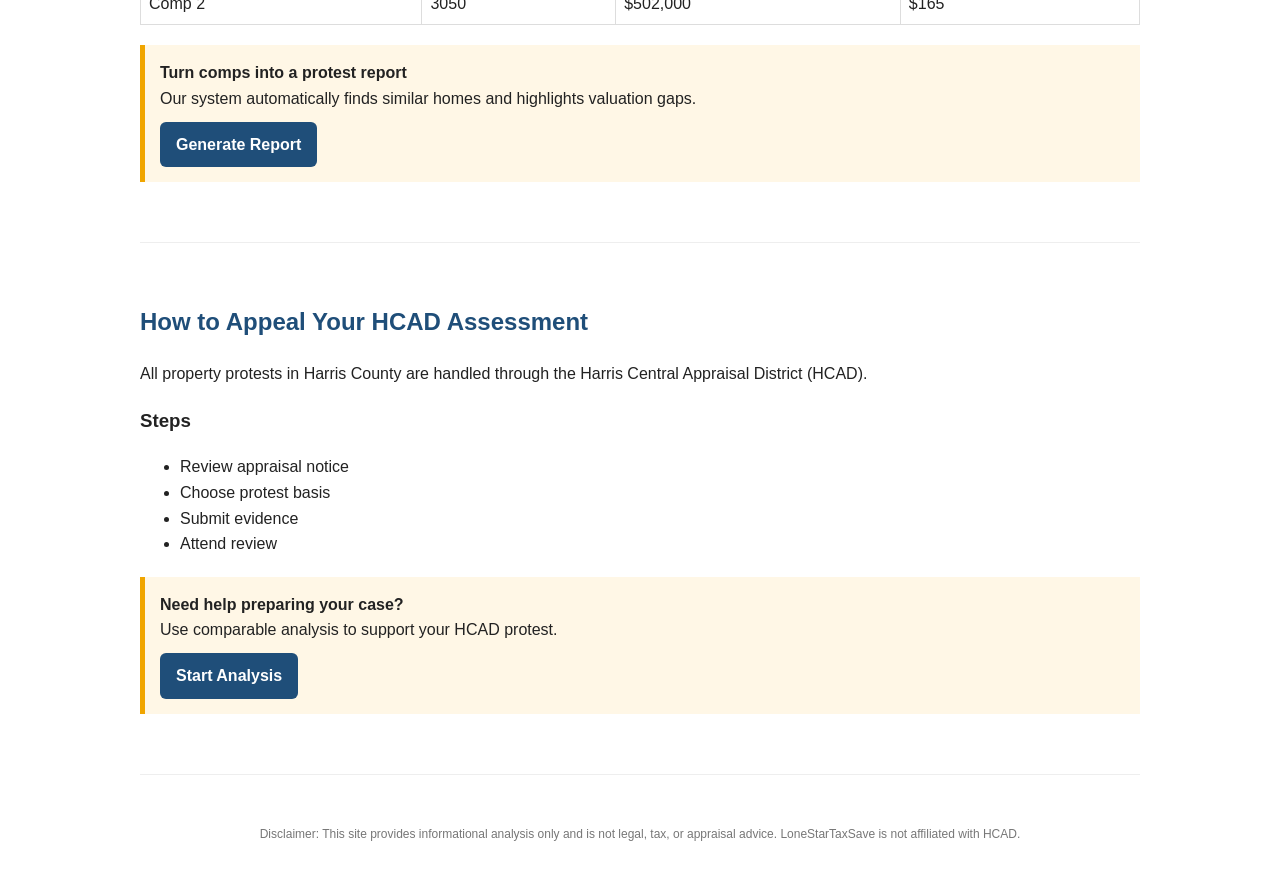
<file: harris_county_property_tax_guides.html>
<!DOCTYPE html>
<html lang="en">
<head>
  <meta charset="UTF-8" />
  <meta name="viewport" content="width=device-width, initial-scale=1.0" />
  <title>Harris County Property Tax Guides</title>
  <style>
    body { font-family: Arial, sans-serif; margin: 0; color: #222; line-height: 1.6; }
    header { background: #1f4e79; color: white; padding: 28px 20px; }
    header h1 { margin: 0 0 10px; }
    header p { margin: 0; opacity: 0.9; }

    nav { background: #f4f4f4; padding: 10px 20px; position: sticky; top: 0; z-index: 10; }
    nav a { margin-right: 15px; color: #1f4e79; text-decoration: none; font-weight: bold; }

    .container { max-width: 1000px; margin: auto; padding: 20px; }

    .hero-cta {
      background: #e8f0fe;
      border-left: 6px solid #1f4e79;
      padding: 18px;
      margin: 20px 0;
    }

    .btn {
      display: inline-block;
      background: #1f4e79;
      color: white;
      padding: 10px 16px;
      margin-top: 10px;
      text-decoration: none;
      border-radius: 6px;
      font-weight: bold;
    }

    section { padding: 40px 0; border-bottom: 1px solid #eee; }

    h2 { color: #1f4e79; }

    .box {
      background: #f9f9f9;
      padding: 15px;
      border-left: 4px solid #ccc;
      margin: 20px 0;
    }

    table { width: 100%; border-collapse: collapse; margin-top: 15px; }
    th, td { border: 1px solid #ddd; padding: 8px; text-align: left; }
    th { background: #f0f0f0; }

    .cta-block {
      background: #fff7e6;
      border-left: 5px solid #f0a500;
      padding: 15px;
      margin: 20px 0;
    }

    footer {
      text-align: center;
      padding: 30px;
      font-size: 12px;
      color: #777;
    }
  </style>
</head>
<body>

<header>
  <h1>Harris County Property Tax Guides</h1>
  <p>Understand your appraisal — and see if you may be over-assessed in Texas</p>
</header>

<nav>
  <a href="#protest">Protest Guide</a>
  <a href="#comps">Comparable Sales</a>
  <a href="#appeal">HCAD Appeal</a>
</nav>

<div class="container">

  <!-- HERO CTA -->
  <div class="hero-cta">
    <h3>Check if your property may be over-appraised</h3>
    <p>Use our automated tool to analyze comparable homes in <b>Harris County, Texas</b> and generate protest-ready insights.</p>
    <a class="btn" href="https://lonestartaxsave.com">Run Free Property Analysis</a>
  </div>

  <!-- SECTION 1 -->
  <section id="protest">
    <h2>How to Protest Property Taxes in Harris County (2026 Guide)</h2>
    <p>If your property value seems too high in Harris County, Texas, you may be able to file a protest with the Harris Central Appraisal District (HCAD).</p>

    <div class="box">
      <b>Before you start:</b> Most successful protests rely on comparable property evidence and unequal appraisal arguments.
    </div>

    <h3>Step 1: Review Your Appraisal</h3>
    <ul>
      <li>Check current vs prior value</li>
      <li>Check exemptions</li>
      <li>Compare nearby homes</li>
    </ul>

    <h3>Step 2: Common Grounds</h3>
    <p>Market value and equal-and-uniform appraisal are most commonly used.</p>

    <h3>Step 3: Gather Evidence</h3>
    <ul>
      <li>Comparable homes</li>
      <li>Property condition evidence</li>
      <li>Pricing inconsistencies</li>
    </ul>

    <div class="cta-block">
      <b>Want stronger evidence?</b><br/>
      Generate a comparable-property report in minutes using our tool.
      <br/><a class="btn" href="https://lonestartaxsave.com">Analyze My Property</a>
    </div>

  </section>

  <!-- SECTION 2 -->
  <section id="comps">
    <h2>Using Comparable Sales for Property Tax Appeals</h2>
    <p>Comparable properties help demonstrate whether your home is fairly assessed in Harris County.</p>

    <table>
      <tr>
        <th>Property</th>
        <th>Sq Ft</th>
        <th>Value</th>
        <th>$/Sq Ft</th>
      </tr>
      <tr>
        <td>Subject</td>
        <td>3000</td>
        <td>$550,000</td>
        <td>$183</td>
      </tr>
      <tr>
        <td>Comp 1</td>
        <td>2980</td>
        <td>$495,000</td>
        <td>$166</td>
      </tr>
      <tr>
        <td>Comp 2</td>
        <td>3050</td>
        <td>$502,000</td>
        <td>$165</td>
      </tr>
    </table>

    <div class="cta-block">
      <b>Turn comps into a protest report</b><br/>
      Our system automatically finds similar homes and highlights valuation gaps.
      <br/><a class="btn" href="https://lonestartaxsave.com">Generate Report</a>
    </div>
  </section>

  <!-- SECTION 3 -->
  <section id="appeal">
    <h2>How to Appeal Your HCAD Assessment</h2>
    <p>All property protests in Harris County are handled through the Harris Central Appraisal District (HCAD).</p>

    <h3>Steps</h3>
    <ul>
      <li>Review appraisal notice</li>
      <li>Choose protest basis</li>
      <li>Submit evidence</li>
      <li>Attend review</li>
    </ul>

    <div class="cta-block">
      <b>Need help preparing your case?</b><br/>
      Use comparable analysis to support your HCAD protest.
      <br/><a class="btn" href="https://lonestartaxsave.com">Start Analysis</a>
    </div>

  </section>

</div>

<footer>
  Disclaimer: This site provides informational analysis only and is not legal, tax, or appraisal advice. LoneStarTaxSave is not affiliated with HCAD.
</footer>

</body>
</html>
</file>
